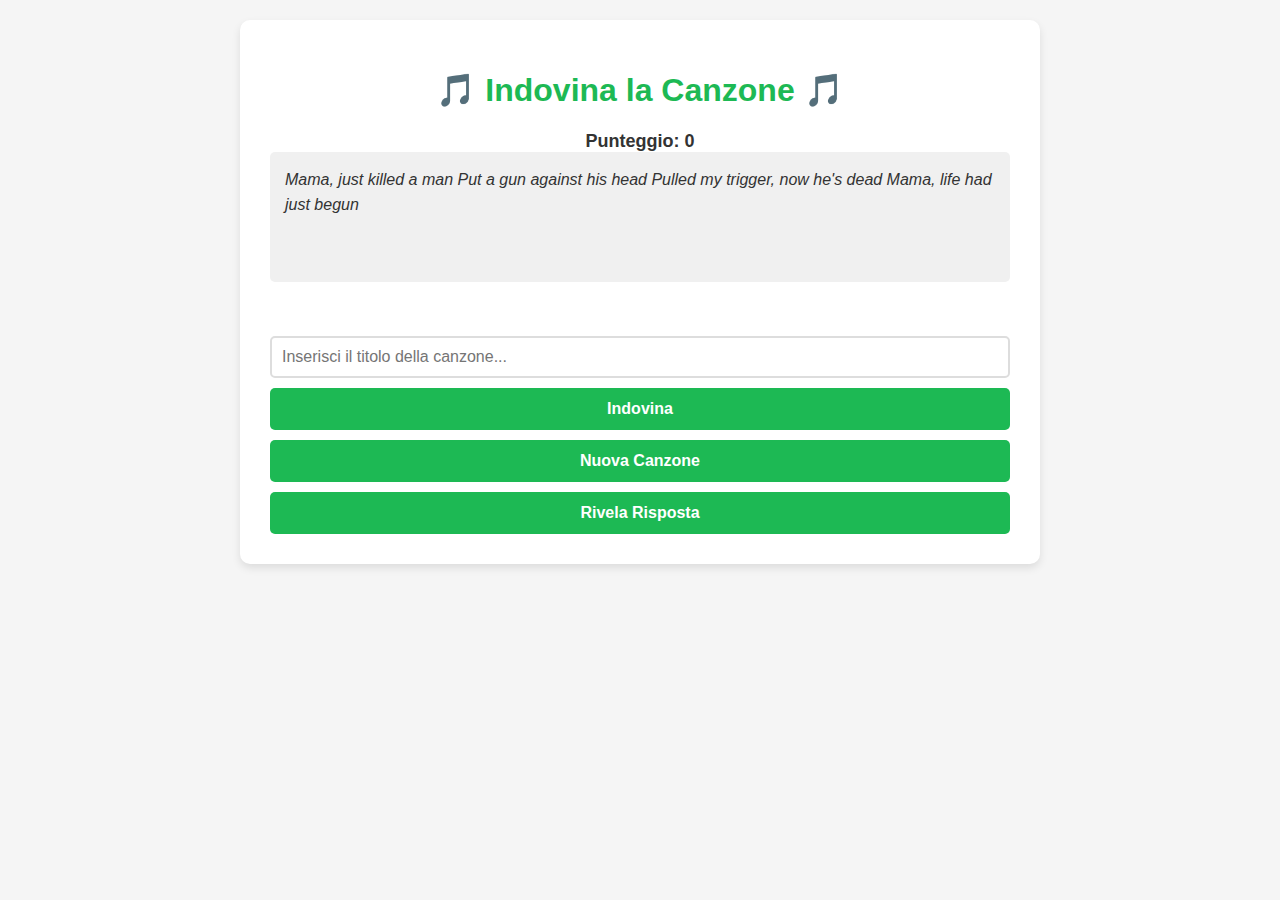
<file: Songle/templates/index.html>
<!DOCTYPE html>
<html lang="it">
<head>
    <meta charset="UTF-8">
    <meta name="viewport" content="width=device-width, initial-scale=1.0">
    <title>Indovina la Canzone</title>
    <style>
        body {
            font-family: 'Segoe UI', Tahoma, Geneva, Verdana, sans-serif;
            max-width: 800px;
            margin: 0 auto;
            padding: 20px;
            background-color: #f5f5f5;
            color: #333;
        }
        .container {
            background-color: white;
            border-radius: 10px;
            padding: 30px;
            box-shadow: 0 4px 8px rgba(0,0,0,0.1);
        }
        h1 {
            color: #1DB954;
            text-align: center;
        }
        .lyrics {
            background-color: #f0f0f0;
            padding: 15px;
            border-radius: 5px;
            font-style: italic;
            line-height: 1.6;
            min-height: 100px;
        }
        .controls {
            margin-top: 20px;
            display: flex;
            flex-direction: column;
            gap: 10px;
        }
        input {
            padding: 10px;
            border: 2px solid #ddd;
            border-radius: 5px;
            font-size: 16px;
        }
        button {
            background-color: #1DB954;
            color: white;
            border: none;
            padding: 12px;
            border-radius: 5px;
            cursor: pointer;
            font-size: 16px;
            font-weight: bold;
            transition: background-color 0.3s;
        }
        button:hover {
            background-color: #1ed760;
        }
        .score {
            font-size: 18px;
            font-weight: bold;
            margin-top: 20px;
            text-align: center;
        }
        .feedback {
            margin-top: 10px;
            min-height: 24px;
            text-align: center;
            font-weight: bold;
        }
        .correct {
            color: #1DB954;
        }
        .incorrect {
            color: #e22134;
        }
    </style>
</head>
<body>
    <div class="container">
        <h1>🎵 Indovina la Canzone 🎵</h1>
        
        <div class="score">
            Punteggio: <span id="score">0</span>
        </div>
        
        <div class="lyrics" id="lyrics"></div>
        
        <div class="feedback" id="feedback"></div>
        
        <div class="controls">
            <input type="text" id="guess" placeholder="Inserisci il titolo della canzone...">
            <button id="submit">Indovina</button>
            <button id="new-song">Nuova Canzone</button>
            <button id="reveal">Rivela Risposta</button>
        </div>
    </div>

    <!-- PyScript per eseguire Python nel browser -->
    <script type="py" src="./game_logic.py"></script>
    <link rel="stylesheet" href="https://pyscript.net/latest/pyscript.css" />
    <script defer src="https://pyscript.net/latest/pyscript.js"></script>

    <!-- Alternativa: Versione con JavaScript puro -->
    <script>
        // Dati di esempio (nella realtà verrebbero dal backend)
        const songs = [
            {
                title: "Bohemian Rhapsody",
                artist: "Queen",
                lyrics: "Mama, just killed a man\nPut a gun against his head\nPulled my trigger, now he's dead\nMama, life had just begun"
            },
            {
                title: "Imagine",
                artist: "John Lennon",
                lyrics: "Imagine there's no heaven\nIt's easy if you try\nNo hell below us\nAbove us only sky"
            }
        ];

        let currentSong = null;
        let score = 0;

        // Elementi DOM
        const lyricsEl = document.getElementById('lyrics');
        const guessEl = document.getElementById('guess');
        const submitBtn = document.getElementById('submit');
        const newSongBtn = document.getElementById('new-song');
        const revealBtn = document.getElementById('reveal');
        const scoreEl = document.getElementById('score');
        const feedbackEl = document.getElementById('feedback');

        // Funzioni
        function getRandomSong() {
            return songs[Math.floor(Math.random() * songs.length)];
        }

        function displaySong() {
            currentSong = getRandomSong();
            const lines = currentSong.lyrics.split('\n').slice(0, 4);
            lyricsEl.textContent = lines.join('\n');
            guessEl.value = '';
            feedbackEl.textContent = '';
            feedbackEl.className = 'feedback';
        }

        function checkGuess() {
            const userGuess = guessEl.value.trim().toLowerCase();
            const correctAnswer = currentSong.title.toLowerCase();

            if (userGuess === correctAnswer) {
                score++;
                scoreEl.textContent = score;
                feedbackEl.textContent = 'Esatto! ✅';
                feedbackEl.className = 'feedback correct';
            } else {
                feedbackEl.textContent = 'Sbagliato! ❌';
                feedbackEl.className = 'feedback incorrect';
            }
        }

        function revealAnswer() {
            feedbackEl.textContent = `La canzone era: ${currentSong.title} - ${currentSong.artist}`;
            feedbackEl.className = 'feedback';
        }

        // Event listeners
        newSongBtn.addEventListener('click', displaySong);
        submitBtn.addEventListener('click', checkGuess);
        revealBtn.addEventListener('click', revealAnswer);

        // Inizia il gioco
        displaySong();
    </script>
</body>
</html>
</file>
